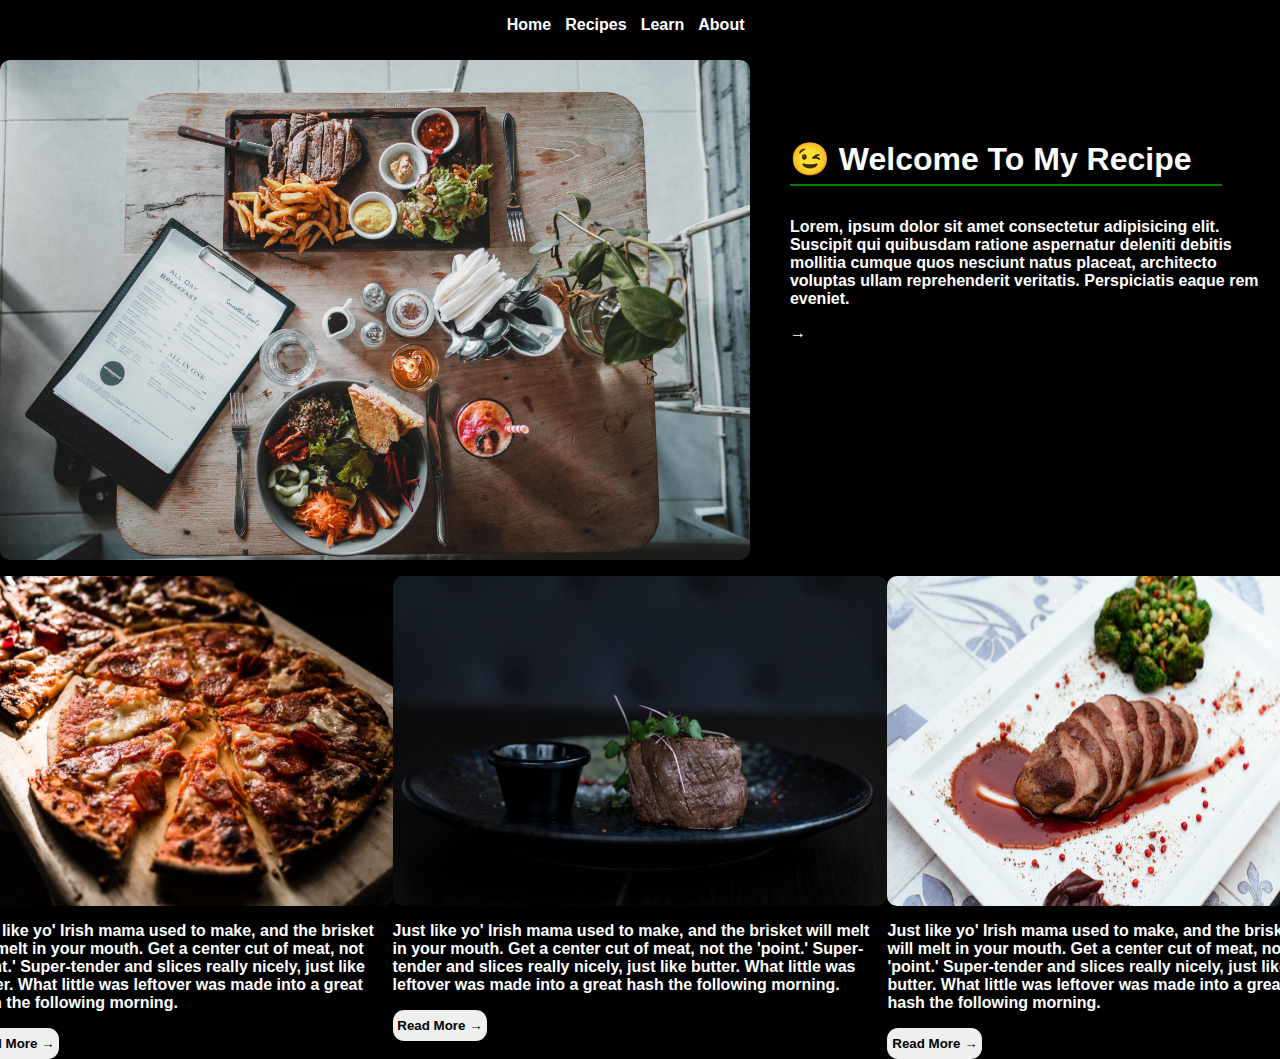
<file: index.html>
<!DOCTYPE html>
<html lang="en">
<head>
    <meta charset="UTF-8">
    <meta http-equiv="X-UA-Compatible" content="IE=edge">
    <meta name="viewport" content="width=device-width, initial-scale=1.0">
    <title>Odin-Recipes</title>
    <link rel="stylesheet" href="/styles/styles.css">
</head>
<body>
   <div class="nav">
       <nav>
           <ul>
               <li><a href="/index.html"> Home</a></li>
               <li>Recipes</li>
               <li>Learn</li>
               <li>About</li>
           </ul>
       </nav>
   </div>
   <header>
       <img src="/images/pexels-roman-odintsov-4551832.jpg" alt="welcome image" height="500px">
       <div class="welcome">
       <h1><span>&#128521</span> Welcome To My Recipe</h1>
       <!-- <br>
       <br>  -->
       <p>Lorem, ipsum dolor sit amet consectetur adipisicing elit. Suscipit qui quibusdam ratione aspernatur deleniti debitis mollitia cumque quos nesciunt natus placeat, architecto voluptas ullam reprehenderit veritatis. Perspiciatis eaque rem eveniet.</p>
       <span>&rarr;</span>
    </div>
   </header>
   <div class="card">
       <section>
        <a href="/recipes/beef.html" target="_parent" rel="noopener noreferrer">
           <img src="images/pexels-brett-jordan-825661.jpg" alt="pizza" height="330px" width="428px">
        </a>
           <p>Just like yo' Irish mama used to make, and the brisket will melt in your mouth. Get a center cut of meat, not  'point.' Super-tender and slices really nicely, just like butter. What little was leftover was made into a great hash the following morning.</p>
           <a href="/recipes/beef.html" target="_parent" rel="noopener noreferrer">
           <button>Read More <span>&rarr;</span></button>
            </a>
       </section>
       <section>
        <a href="/recipes/beef.html" target="_parent" rel="noopener noreferrer">
        <img src="images/beef.jpg" alt="beef" height="330px">
        </a>
        <p>Just like yo' Irish mama used to make, and the brisket will melt in your mouth. Get a center cut of meat, not the 'point.' Super-tender and slices really nicely, just like butter. What little was leftover was made into a great hash the following morning.</p>
        <button>Read More <span>&rarr;</span></button>
       </section>
       <section>
        <a href="/recipes/beef.html" target="_parent" rel="noopener noreferrer">
        <img src="images/pexels-valeria-boltneva-1307658.jpg" alt="steak" height="330px" width="428px">
        </a>
        <p>Just like yo' Irish mama used to make, and the brisket will melt in your mouth. Get a center cut of meat, not the 'point.' Super-tender and slices really nicely, just like butter. What little was leftover was made into a great hash the following morning.</p>
        <button>Read More <span>&rarr;</span></button>
       </section>
   </div>
</body>
</html>
</file>
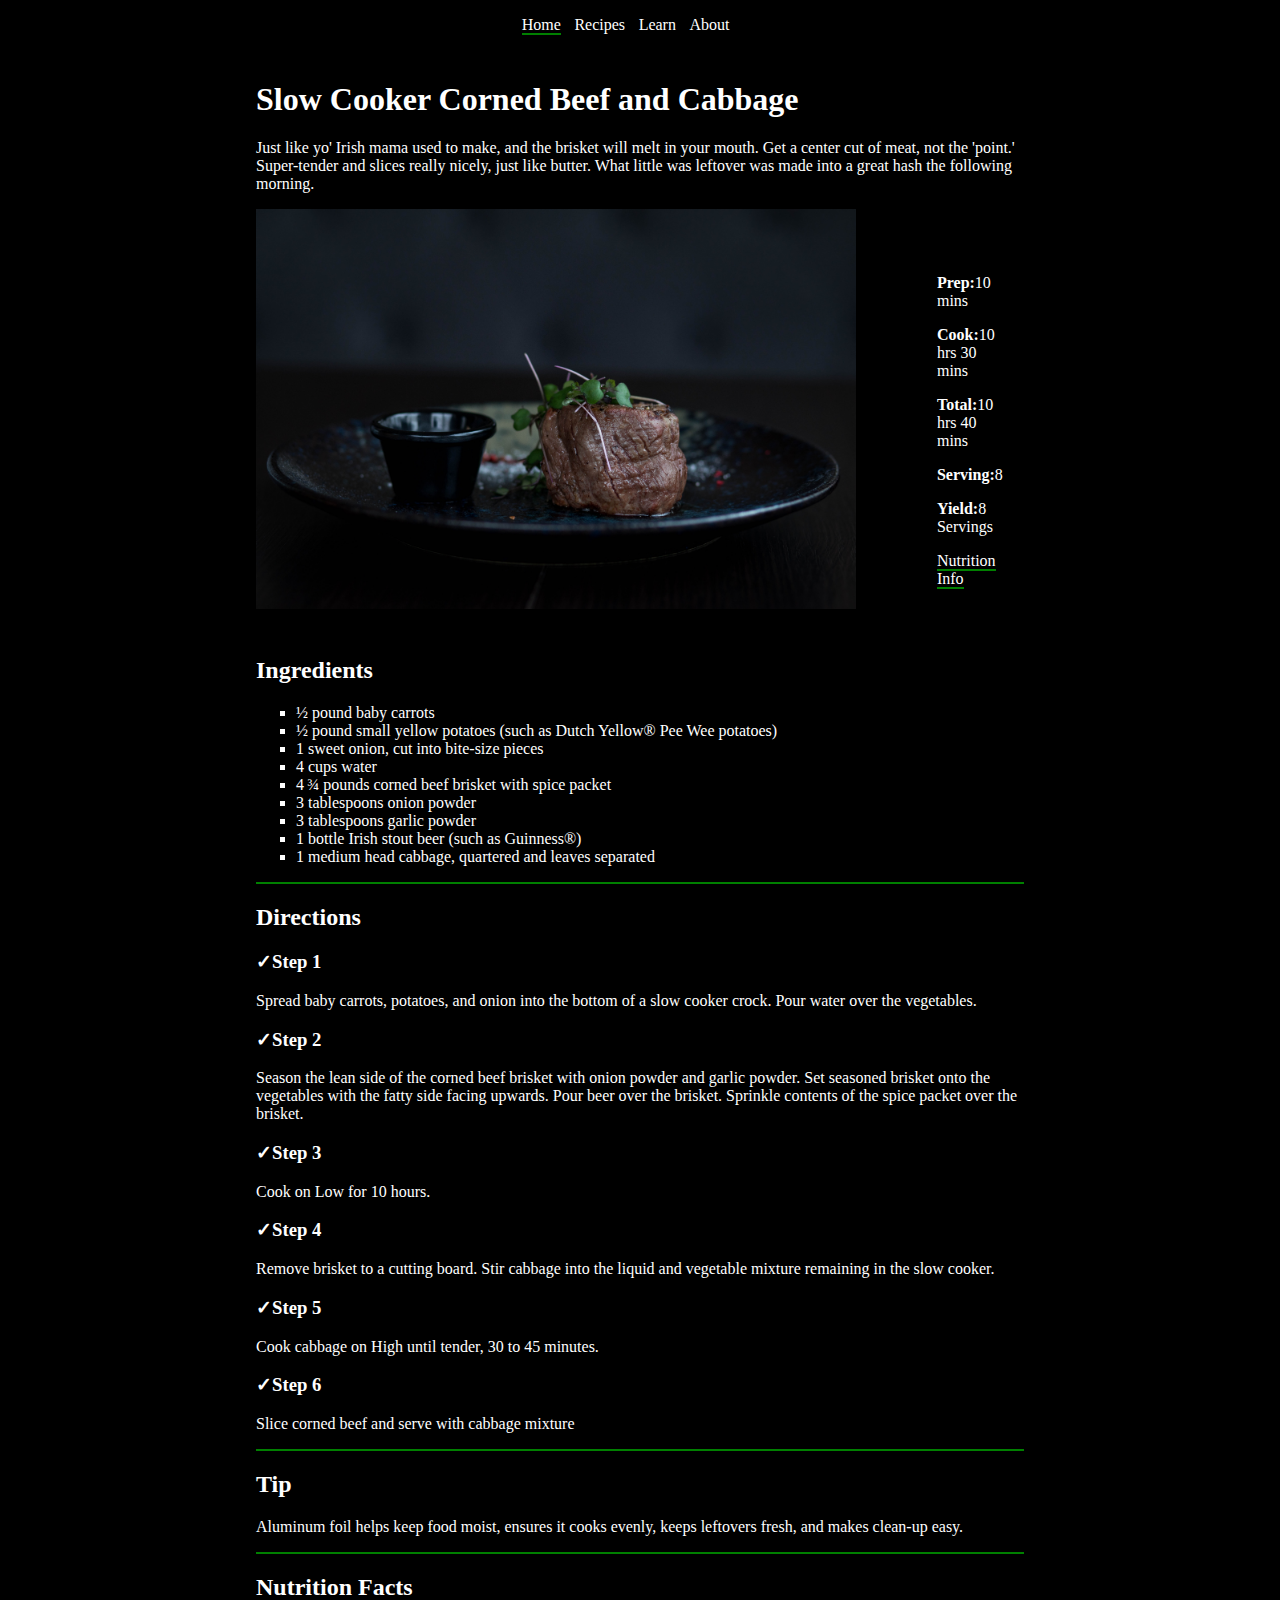
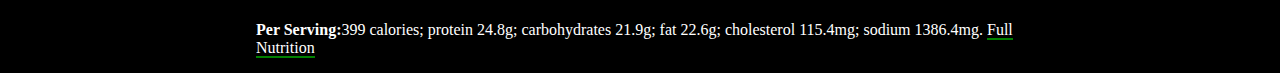
<file: recipes/beef.html>
<!DOCTYPE html>
<html lang="en">
<head>
    <meta charset="UTF-8">
    <meta http-equiv="X-UA-Compatible" content="IE=edge">
    <meta name="viewport" content="width=device-width, initial-scale=1.0">
    <title>Slow Cooker Corned Beef and Cabbage</title>
    <link rel="stylesheet" href="../styles/beef.css">
</head>
<body>
    <div class="nav">
        <nav>
            <ul>
                <li class="list"><a href="/index.html">Home</a></li>
                <li class="list">Recipes</li>
                <li class="list">Learn</li>
                <li class="list">About</li>
            </ul>
        </nav>
    </div>
    <h1>Slow Cooker Corned Beef and Cabbage</h1>
    <p>Just like yo' Irish mama used to make, and the brisket will melt in your mouth. Get a center cut of meat, not the 'point.' Super-tender and slices really nicely, just like butter. What little was leftover was made into a great hash the following morning.</p>
    <div class="header">
    <img src="../images/beef.jpg" alt="beef image" height="400px">
    <aside>
        <p><b>Prep:</b>10 mins </p>
        <p><b>Cook:</b>10 hrs 30 mins </p>
        <p><b>Total:</b>10 hrs 40 mins </p>
        <p><b>Serving:</b>8 </p>
        <p><b>Yield:</b>8 Servings </p>
        <a href="#" class="name">Nutrition Info</a>
    </aside>
    </div>
    <div class="ingredients">
    <h2>Ingredients</h2>    
    <ol>
        <li>½ pound baby carrots</li>
        <li>½ pound small yellow potatoes (such as Dutch Yellow® Pee Wee potatoes)</li>
        <li>1 sweet onion, cut into bite-size pieces</li>
        <li>4 cups water</li>
        <li>4 ¾ pounds corned beef brisket with spice packet</li>
        <li>3 tablespoons onion powder</li>
        <li>3 tablespoons garlic powder</li>
        <li>1 bottle Irish stout beer (such as Guinness®)</li>
        <li>1 medium head cabbage, quartered and leaves separated</li>
    </ol>
    </div>
    <div class="directions">
        <h2>Directions</h2>
        <h3><span>&#10003;</span>Step 1</h3>
        <p>Spread baby carrots, potatoes, and onion into the bottom of a slow cooker crock. Pour water over the vegetables.</p>
        <h3><span>&#10003;</span>Step 2</h3>
        <p>Season the lean side of the corned beef brisket with onion powder and garlic powder. Set seasoned brisket onto the vegetables with the fatty side facing upwards. Pour beer over the brisket. Sprinkle contents of the spice packet over the brisket.</p>
        <h3><span>&#10003;</span>Step 3</h3>
        <p>Cook on Low for 10 hours.</p>
        <h3><span>&#10003;</span>Step 4</h3>
        <p>Remove brisket to a cutting board. Stir cabbage into the liquid and vegetable mixture remaining in the slow cooker.</p>
        <h3><span>&#10003;</span>Step 5</h3>
        <p>Cook cabbage on High until tender, 30 to 45 minutes.</p>
        <h3><span>&#10003;</span>Step 6</h3>
        <p>Slice corned beef and serve with cabbage mixture</p>
    </div>
    <div class="tip">
        <h2>Tip</h2>
        <p>Aluminum foil helps keep food moist, ensures it cooks evenly, keeps leftovers fresh, and makes clean-up easy.</p>
    </div>
    <div class="facts">
        <h2>Nutrition Facts</h2>
        <p><b>Per Serving:</b>399 calories; protein 24.8g; carbohydrates 21.9g; fat 22.6g; cholesterol 115.4mg; sodium 1386.4mg. <a href="#">Full Nutrition</a></p>
    </div>
</body>
</html>
</file>
<file: styles/styles.css>
body {
    background-color: black;
    color: white;
    font-family: Arial, Helvetica, sans-serif;
    font-weight: bold;
    margin: 0;
    padding: 0;
}
.nav {
    display: flex;
    flex-flow: row;
    justify-content: center;
}
.welcome {
    display: block;
    /* border: 1px solid green; */
    margin-top: 2rem;
    margin-left: 2.5em;
}
h1 {
    display: block;
    border-bottom: 2px solid green;
    padding-bottom: 0.4rem;
    width: 27rem;
    margin-bottom: 2rem;
}
nav, ul, li {
    display: inline-block;
    font-weight: bold;
    padding: 0 0.6em 0.2em 0;
    margin-top: 0.7;
    list-style-type: none;
}
li:hover {
    border-bottom: 2px solid green;
}
header {
    display: flex;
    /* border: 2px solid green; */
    margin-bottom: 1em;
    justify-content: space-around;
    flex-wrap: nowrap;
    flex-flow: row  ;
}
h1 {
    margin-top: 3rem;
}

.card {
    display: flex;
    flex-flow: row;
    justify-content: center;
}
img {
    display: block;
    border-radius: 10px;
}
a{
    text-decoration: none;
    text-align: center;
    color: white;
}
button {
    display: block;
    border-radius: 0.7rem;
    text-align: center;
    align-content: center;
    border: none;
    font-weight: bold;
    padding: 0.5rem 0.3rem 0.5rem 0.3rem;
}
button:hover {
    background-color: green;
    color: whitesmoke;
    font-weight: bold;
}
</file>
<file: styles/beef.css>
body {
    background-color: black;
    color: white;
    margin: 0 16em auto;
}
.nav {
    display: flex;
    flex-flow: row;
    justify-content: center;
}
nav, ul, .list {
    display: inline-block;
    padding: 0 0.6em 0.2em 0;
    margin-top: 0.7;
    list-style-type: none;
}
.list:hover {
    border-bottom: 2px solid green;
}
a {
    color: white;
    text-decoration: none;
    border-bottom: 2px solid green;
    
}
li {
    list-style: square;
}
.header {
    /* border: 2px solid blue; */
    display: flex;
    justify-content: left;
}
img {
    display: block;
    margin-right: 3rem;
}
aside {
    /* display: inline; */
    border: 1px solid black;
    padding: 3rem 2rem 3rem 2rem;
}
.tip, .directions, .ingredients {
    border-bottom: 2px solid green;
}
</file>
